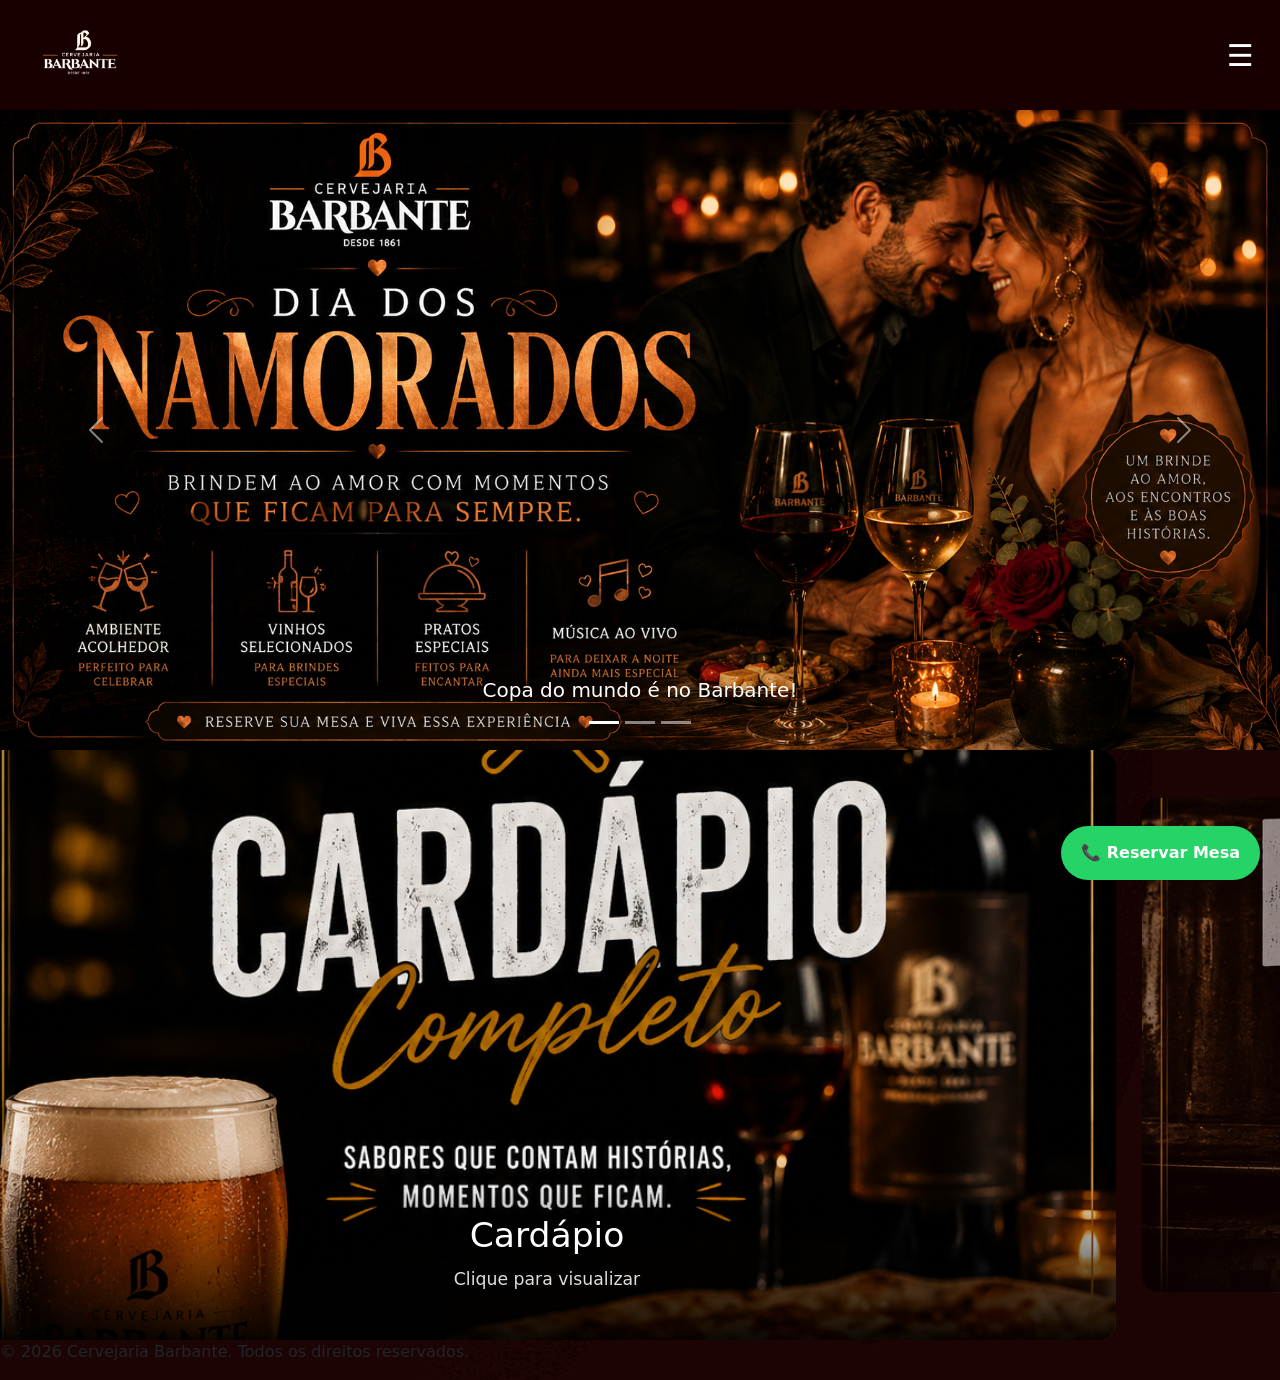
<file: index.html>
<!DOCTYPE html>
<html lang="pt-br">
<head>
    <meta charset="UTF-8">
    <meta name="viewport" content="width=device-width, initial-scale=1.0">
    <link rel="stylesheet" href="style.css">
    <link rel="icon" type="image/png" href="imagens/iconeBarbante.png">

 <link href="https://cdn.jsdelivr.net/npm/bootstrap@5.3.8/dist/css/bootstrap.min.css" rel="stylesheet" integrity="sha384-sRIl4kxILFvY47J16cr9ZwB07vP4J8+LH7qKQnuqkuIAvNWLzeN8tE5YBujZqJLB" crossorigin="anonymous">

    <title>Cervejaria Barbante</title>
</head>
<body>

 
    
<header>
    <nav class="navbar-barbante">
        <img src="imagens/logo-branca-barbante.png" alt="Barbante" class="logo">

        <button class="menu-btn" id="menuBtn">
            ☰
        </button>

        <ul class="nav-links" id="navLinks">
        <li>
        <a id="btnHistoriaNavbar" class="linkHistoria" href="#">
            História
        </a>
        </li>

        <li>
        <a id="btnCardapioNavbar" href="#">
            Cardápio
        </a>
        </li>
        </ul>
    </nav>
</header>



<a href="https://wa.me/5532988763099" class="whatsapp">📞 Reservar Mesa </a>


<div id="carouselExampleDark"
     class="carousel slide"
     data-bs-ride="carousel"
     data-bs-interval="1800">
  <div class="carousel-indicators">
    <button type="button" data-bs-target="#carouselExampleDark" data-bs-slide-to="0" class="active" aria-current="true" aria-label="Slide 1"></button>
    <button type="button" data-bs-target="#carouselExampleDark" data-bs-slide-to="1" aria-label="Slide 2"></button>
    <button type="button" data-bs-target="#carouselExampleDark" data-bs-slide-to="2" aria-label="Slide 3"></button>
  </div>
  <div class="carousel-inner">
    <div class="carousel-item active" >
      <img src="imagensEventos/carrosel-diadosnamorados.png" class="d-block w-100" alt="...">
      <div class="carousel-caption d-none d-md-block">
        <h5>Copa do mundo é no Barbante!</h5>
        
      </div>
    </div>
    <div class="carousel-item" >
      <img src="imagensEventos/carrosel-copadomundo.png" class="d-block w-100" alt="...">
      <div class="carousel-caption d-none d-md-block">

      </div>
    </div>
    <div class="carousel-item">
      <img src="imagensEventos/carrosel-geral.png" class="d-block w-100" alt="...">
      <div class="carousel-caption d-none d-md-block">
        
        
      </div>
    </div>
  </div>
  <button class="carousel-control-prev" type="button" data-bs-target="#carouselExampleDark" data-bs-slide="prev">
    <span class="carousel-control-prev-icon" aria-hidden="true"></span>
    <span class="visually-hidden">Previous</span>
  </button>
  <button class="carousel-control-next" type="button" data-bs-target="#carouselExampleDark" data-bs-slide="next">
    <span class="carousel-control-next-icon" aria-hidden="true"></span>
    <span class="visually-hidden">Next</span>
  </button>
</div>




<div class="cards">

    <a id="btnCardapioCard" href="#" class="card-cardapio">
        <img src="imagens/cardapio-capa.png" alt="Cardápio Barbante">

        <div class="overlay-cardapio">
            <h2>Cardápio</h2>
            <p>Clique para visualizar</p>
        </div>
    </a>

    <a id="btnHistoriaCard"
   class="card-cardapio linkHistoria"
   href="#">

    <img src="imagens/capa-historia-2.png"
         alt="História Barbante">

    <div class="overlay-cardapio">
        <h2>História</h2>
        <p>Clique para visualizar</p>
    </div>

</a>

</div>


</div>

<div>
<footer>
<p>© 2026 Cervejaria Barbante. Todos os direitos reservados.</p>

</footer>

</div>








<script src="https://cdn.jsdelivr.net/npm/bootstrap@5.3.8/dist/js/bootstrap.bundle.min.js" integrity="sha384-FKyoEForCGlyvwx9Hj09JcYn3nv7wiPVlz7YYwJrWVcXK/BmnVDxM+D2scQbITxI" crossorigin="anonymous"></script>

<script src="script.js"></script>




<script>


const carouselElement = document.getElementById('carouselExampleDark');

const carousel = new bootstrap.Carousel(carouselElement, {
    interval: 1800,
    ride: 'carousel',
    touch: true,
    wrap: true
});

carouselElement.addEventListener('click', () => {
    carousel.pause();
});


</script>










<script>

const token =
new URLSearchParams(window.location.search)
.get("token");

if(token){

    const btnCardapioNavbar =
    document.getElementById("btnCardapioNavbar");

    const btnCardapioCard =
    document.getElementById("btnCardapioCard");

    const linksHistoria =
    document.querySelectorAll(".linkHistoria");

    if(btnCardapioNavbar){
        btnCardapioNavbar.href =
        "novo-cardapio.html?token=" + token;
    }

    if(btnCardapioCard){
        btnCardapioCard.href =
        "novo-cardapio.html?token=" + token;
    }

    linksHistoria.forEach(link => {
        link.href =
        "historia.html?token=" + token;
    });

}

</script>







</body>
</html>
</file>
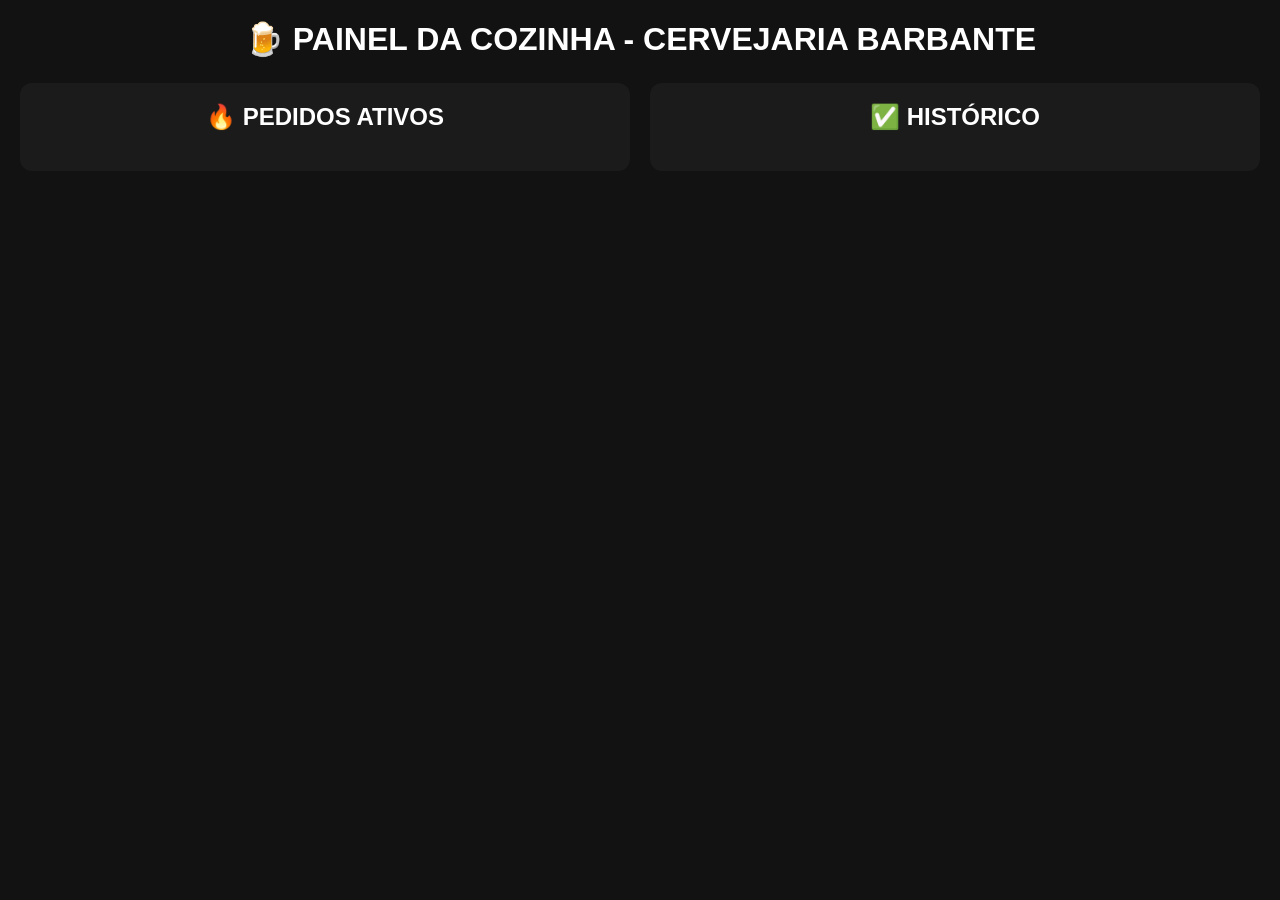
<file: cozinha.html>
<!DOCTYPE html>
<html lang="pt-BR">

<head>

<meta charset="UTF-8">

<meta
name="viewport"
content="width=device-width, initial-scale=1.0">

<title>Cozinha Barbante</title>

<style>

*{
    margin:0;
    padding:0;
    box-sizing:border-box;
}

body{
    background:#121212;
    color:white;
    font-family:Arial,sans-serif;
    min-height:100vh;
    padding:20px;
}

h1{
    text-align:center;
    margin-bottom:25px;
}

.container{
    display:grid;
    grid-template-columns:1fr 1fr;
    gap:20px;
}

.coluna{
    background:#1b1b1b;
    border-radius:12px;
    padding:20px;
}

.coluna h2{
    margin-bottom:20px;
    text-align:center;
}

.lista{
    display:flex;
    flex-direction:column;
    gap:15px;
}

.card{
    background:#262626;
    border-radius:12px;
    padding:15px;
}

.novo{
    border-left:8px solid #e53935;
}

.preparando{
    border-left:8px solid #ff9800;
}

.pronto{
    border-left:8px solid #4caf50;
}

.mesa{
    font-size:24px;
    font-weight:bold;
    margin-bottom:10px;
}

.status{
    margin-bottom:10px;
}

.horario{
    color:#cccccc;
    margin-bottom:10px;
}

ul{
    margin-left:20px;
    margin-top:10px;
    margin-bottom:10px;
}

li{
    margin-bottom:5px;
}

.total{
    font-size:18px;
    font-weight:bold;
    margin-top:10px;
}

button{
    width:100%;
    border:none;
    padding:12px;
    border-radius:8px;
    font-weight:bold;
    cursor:pointer;
    margin-top:10px;
}

.btnAceitar{
    background:#ff9800;
    color:white;
}

.btnPronto{
    background:#4caf50;
    color:white;
}

.vazio{
    text-align:center;
    opacity:0.6;
    padding:30px;
}

@media(max-width:900px){

    .container{
        grid-template-columns:1fr;
    }

}

</style>

</head>

<body>

<h1>🍺 PAINEL DA COZINHA - CERVEJARIA BARBANTE</h1>

<div class="container">

    <div class="coluna">

        <h2>🔥 PEDIDOS ATIVOS</h2>

        <div
        id="ativos"
        class="lista"></div>

    </div>

    <div class="coluna">

        <h2>✅ HISTÓRICO</h2>

        <div
        id="historico"
        class="lista"></div>

    </div>

</div>

<script>

async function carregarPedidos(){

    try{

        const resposta =
        await fetch(
            "http://127.0.0.1:5000/pedidos"
        );

        const pedidos =
        await resposta.json();

        const ativos =
        document.getElementById("ativos");

        const historico =
        document.getElementById("historico");

        ativos.innerHTML = "";
        historico.innerHTML = "";

        pedidos.forEach(pedido=>{

            let itensHTML = "";

            pedido.itens.forEach(item=>{

                itensHTML += `
                    <li>
                        ${item.quantidade}x
                        ${item.produto}
                    </li>
                `;

            });

            let horario = "";

            if(pedido.criado_em){

                horario =
                new Date(
                    pedido.criado_em
                ).toLocaleString("pt-BR");
            }

            let botao = "";

            if(pedido.status === "novo"){

                botao = `
                    <button
                    class="btnAceitar"
                    onclick="aceitarPedido(${pedido.id})">

                    ACEITAR PEDIDO

                    </button>
                `;
            }

            if(pedido.status === "preparando"){

                botao = `
                    <button
                    class="btnPronto"
                    onclick="pedidoPronto(${pedido.id})">

                    PEDIDO PRONTO

                    </button>
                `;
            }

            const card = `
                <div
                class="card ${pedido.status}">

                    <div class="mesa">
                        Mesa ${pedido.numero_mesa}
                    </div>

                    <div style="margin-bottom:6px;">
                        👤 <strong>${pedido.nome_cliente || "Não informado"}</strong>
                    </div>

                    <div style="margin-bottom:10px;">
                        📞 ${pedido.telefone_cliente || "-"}
                    </div>

                    <div>
                        Pedido #${pedido.id}
                    </div>
                    <div class="status">
                        Status:
                        <strong>
                            ${pedido.status.toUpperCase()}
                        </strong>
                    </div>

                    <div class="horario">
                        ${horario}
                    </div>

                    <ul>
                        ${itensHTML}
                    </ul>

                    <div class="total">
                        Total:
                        R$ ${pedido.total}
                    </div>

                    ${botao}

                </div>
            `;

            if(
                pedido.status === "novo" ||
                pedido.status === "aceito" ||
                pedido.status === "preparando"
            ){

                ativos.innerHTML += card;

            }else{

                historico.innerHTML += card;

            }

        });

        if(ativos.innerHTML === ""){

            ativos.innerHTML =
            '<div class="vazio">Nenhum pedido ativo</div>';
        }

        if(historico.innerHTML === ""){

            historico.innerHTML =
            '<div class="vazio">Nenhum pedido finalizado</div>';
        }

    }catch(erro){

        console.error(erro);
    }

}

async function aceitarPedido(id){

    await fetch(
        `http://127.0.0.1:5000/pedido/${id}/aceitar`,
        {
            method:"POST"
        }
    );

    carregarPedidos();
}

async function pedidoPronto(id){

    await fetch(
        `http://127.0.0.1:5000/pedido/${id}/pronto`,
        {
            method:"POST"
        }
    );

    carregarPedidos();
}

carregarPedidos();

setInterval(
    carregarPedidos,
    3000
);

</script>

</body>
</html>
</file>
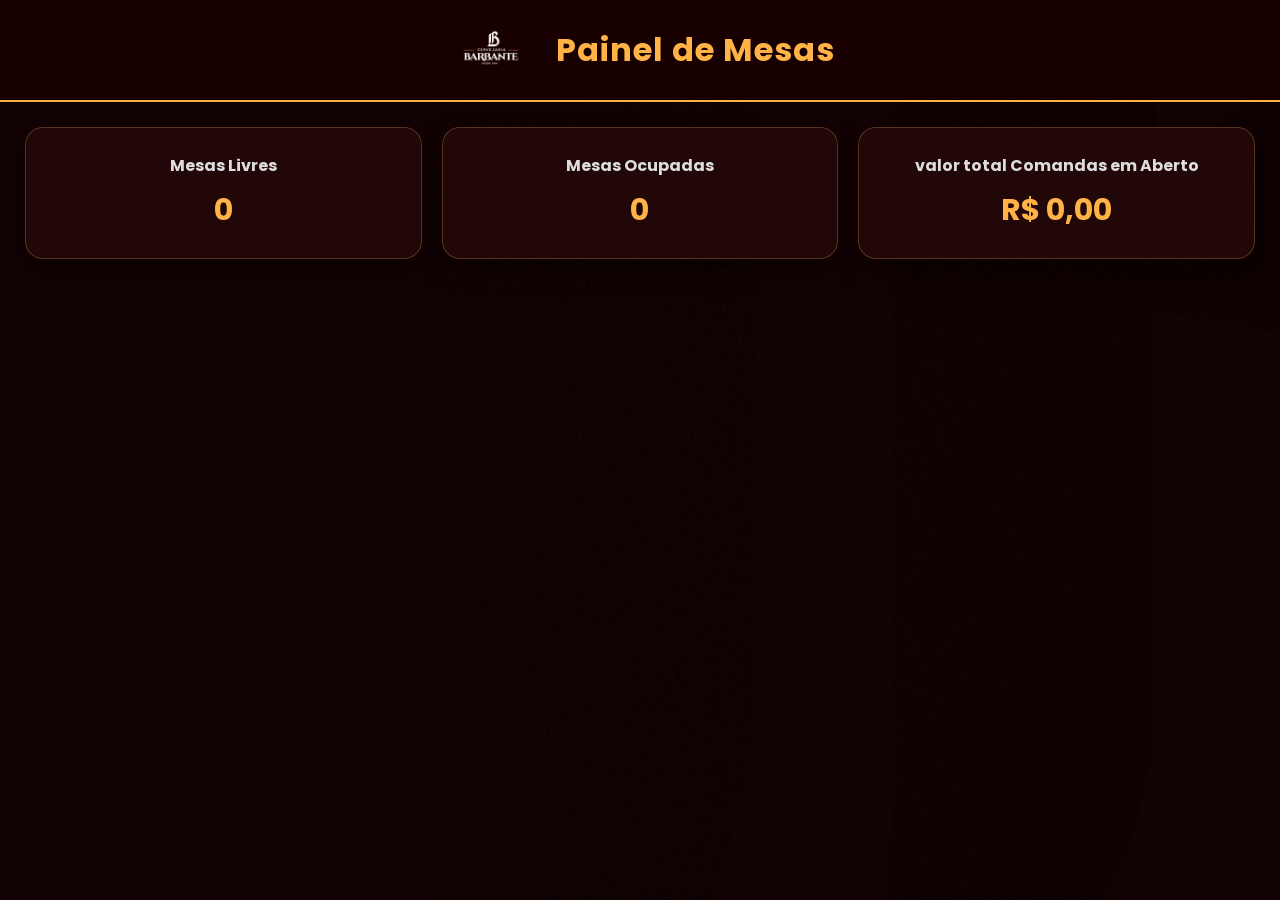
<file: painel-mesas.html>
<!DOCTYPE html>
<html lang="pt-BR">

<head>

<meta charset="UTF-8">

<meta
name="viewport"
content="width=device-width, initial-scale=1.0">

<title>Painel de Mesas - Barbante</title>

<link
rel="stylesheet"
href="css/painel-mesas.css">

<link
rel="preconnect"
href="https://fonts.googleapis.com">

<link
href="https://fonts.googleapis.com/css2?family=Poppins:wght@300;400;500;600;700&display=swap"
rel="stylesheet">

</head>

<body>

<header class="topo">

<img
src="imagens/logo-branca-barbante.png"
class="logo">

<h1>Painel de Mesas</h1>

</header>

<section class="resumo">

<div class="card-resumo">
<h3>Mesas Livres</h3>
<span id="livres">0</span>
</div>

<div class="card-resumo">
<h3>Mesas Ocupadas</h3>
<span id="ocupadas">0</span>
</div>

<div class="card-resumo">
<h3> valor total Comandas em Aberto</h3>
<span id="faturamento">R$ 0,00</span>
</div>

</section>

<main>

<div
id="gridMesas"
class="grid-mesas">
</div>

</main>

<div
id="modalMesa"
class="modal">

<div class="modal-content">

<button
id="fecharModal"
class="fechar-modal">

✕

</button>

<h2 id="tituloMesa">

Mesa

</h2>

<div id="historicoMesa">

</div>

</div>

</div>

<div
id="overlay"
class="overlay">
</div>

<script>

const API =
"http://127.0.0.1:5000";

const grid =
document.getElementById(
"gridMesas"
);

const modal =
document.getElementById(
"modalMesa"
);

const overlay =
document.getElementById(
"overlay"
);

const tituloMesa =
document.getElementById(
"tituloMesa"
);

const historicoMesa =
document.getElementById(
"historicoMesa"
);




async function carregarMesas(){

    // Se o modal estiver aberto,
    // não atualiza as mesas
    // para não fechar a janela
    if(modal.classList.contains("active")){
        return;
    }

    const resposta =
    await fetch(
        API + "/mesas"
    );

    const mesas =
    await resposta.json();

    grid.innerHTML = "";

    let livres = 0;
    let ocupadas = 0;
    let faturamento = 0;

    mesas.forEach(mesa=>{

        faturamento +=
        Number(
            mesa.total_conta
        );

        let classe =
        "mesa-livre";

        if(
            Number(
                mesa.total_conta
            ) > 0
        ){
            classe =
            "mesa-ocupada";

            ocupadas++;

        }else{

            livres++;
        }

        const card =
        document.createElement(
            "div"
        );

        card.className =
        "mesa " + classe;

        card.innerHTML = `
            <div class="numero-mesa">
                Mesa ${mesa.numero}
            </div>

            <div class="valor-mesa">
                R$ ${Number(
                    mesa.total_conta
                ).toFixed(2)}
            </div>
        `;

        card.onclick =
        ()=>abrirMesa(
            mesa.numero
        );

        grid.appendChild(
            card
        );

    });

    document
    .getElementById(
        "livres"
    ).textContent =
    livres;

    document
    .getElementById(
        "ocupadas"
    ).textContent =
    ocupadas;

    document
    .getElementById(
        "faturamento"
    ).textContent =
    faturamento.toLocaleString(
        "pt-BR",
        {
            style:"currency",
            currency:"BRL"
        }
    );

}


/* ******************************************************** */

async function abrirMesa(numero){

    tituloMesa.textContent =
    "Mesa " + numero;

    const resposta =
    await fetch(
        API + "/mesa/" + numero
    );

    const pedidos =
    await resposta.json();

    let html = "";

    let totalMesa = 0;

    pedidos.forEach(pedido=>{

        totalMesa += Number(
            pedido.total
        );

        html += `
        <div class="pedido">

            <div class="pedido-topo">

                <h3>
                    Pedido #${pedido.id}
                </h3>

                <span class="status">
                    ${pedido.status}
                </span>

            </div>

            <div style="margin-top:10px;">
                👤 <strong>
                    ${pedido.nome_cliente || "Não informado"}
                </strong>
            </div>

            <div style="margin-bottom:12px;">
                📞 ${pedido.telefone_cliente || "-"}
            </div>
        `;

        pedido.itens.forEach(item=>{

            html += `

            <div class="item-pedido">

                <strong>
                    ${item.quantidade}x
                    ${item.produto}
                </strong>

                <div class="valor-unitario">
                    R$ ${Number(
                        item.preco
                    ).toFixed(2)}
                    cada
                </div>

                <div class="subtotal-item">
                    Subtotal:
                    R$ ${Number(
                        item.subtotal
                    ).toFixed(2)}
                </div>

                <button
                class="btn-expandir"
                onclick="toggleItens(this)">
                    ▼ Ver unidades
                </button>

                <div class="lista-unidades">

                    ${
                        Array.from(
                            {
                                length:
                                item.quantidade
                            },
                            ()=>`
                            <div class="unidade-item">
                                • ${item.produto}
                                - R$ ${Number(
                                    item.preco
                                ).toFixed(2)}
                            </div>
                            `
                        ).join("")
                    }

                </div>

            </div>
            `;

        });

        html += `

            <div class="total-pedido">

                Total Pedido:
                R$ ${Number(
                    pedido.total
                ).toFixed(2)}

            </div>

        </div>
        `;

    });

    html += `

    <div class="total-mesa">

        TOTAL DA MESA

        <strong>

            R$ ${totalMesa.toFixed(2)}

        </strong>

    </div>

    <div class="acoes-mesa">

        <button
        class="btn-fechar-conta"
        onclick="fecharConta(${numero})">

            Fechar Conta

        </button>

    </div>
    `;

    historicoMesa.innerHTML =
    html;

    modal.classList.add(
        "active"
    );

    overlay.classList.add(
        "active"
    );

}

async function fecharConta(numero){

    const formaPagamento =
    prompt(
        "Forma de pagamento:\n\n" +
        "dinheiro\npix\ndebito\ncredito",
        "pix"
    );

    if(!formaPagamento){
        return;
    }

    const descontoValor =
    Number(
        prompt(
            "Desconto em R$",
            "0"
        )
    ) || 0;

    const descontoPercentual =
    Number(
        prompt(
            "Desconto em %",
            "0"
        )
    ) || 0;

    try{

        const resposta =
        await fetch(

            API +
            "/fechar-mesa/" +
            numero,

            {
                method:"POST",

                headers:{
                    "Content-Type":
                    "application/json"
                },

                body:JSON.stringify({

                    forma_pagamento:
                    formaPagamento,

                    desconto_valor:
                    descontoValor,

                    desconto_percentual:
                    descontoPercentual

                })

            }

        );

        const dados =
        await resposta.json();

        if(dados.sucesso){

            alert(

                "Conta fechada!\n\n" +

                "Valor Original: R$ " +

                dados.valor_original +

                "\n\nTotal Final: R$ " +

                dados.total_final

            );

            modal.classList.remove(
                "active"
            );

            overlay.classList.remove(
                "active"
            );

            carregarMesas();

        }else{

            alert(
                dados.erro
            );

        }

    }catch(erro){

        console.log(erro);

        alert(
            "Erro ao fechar conta."
        );

    }

}

function toggleItens(botao){

    const lista =
    botao.parentElement
    .querySelector(
        ".lista-unidades"
    );

    if(
        lista.style.display
        === "block"
    ){

        lista.style.display =
        "none";

        botao.innerHTML =
        "▼ Ver unidades";

    }else{

        lista.style.display =
        "block";

        botao.innerHTML =
        "▲ Ocultar unidades";
    }

}

document
.getElementById(
"fecharModal"
)
.onclick = ()=>{

    modal.classList.remove(
        "active"
    );

    overlay.classList.remove(
        "active"
    );

};

overlay.onclick = ()=>{

    modal.classList.remove(
        "active"
    );

    overlay.classList.remove(
        "active"
    );

};

carregarMesas();

setInterval(
    carregarMesas,
    5000
);


</script>





<!--SCRIPT PRA PODER FAZER BOTÃO DE VOLTAR FUNCIONAR SEM PERDER TOKEN-->
<script>

const token =
new URLSearchParams(
    window.location.search
).get("token");

if(token){

    document
    .getElementById("btnVoltar")
    .href =
    "index.html?token=" + token;
}

</script>





</body>
</html>
</file>
<file: style.css>
body {
    margin:0;
    padding:0;
   
    color: rgb(255, 255, 255);



    background:
        linear-gradient(
            rgba(0,0,0,0.7),
            rgba(0,0,0,0.7)
        ),
        url("imagens/background-barbante.png");

    background-size: cover;
    background-position: center;
    background-repeat: no-repeat;
    min-height: 100vh;

}

#logo-barbante {
    size: 1px;
}

h1{text-align: center;
}





.navbar-barbante{
    background:rgba(26,0,0,.95);
    backdrop-filter:blur(8px);
    display:flex;
    justify-content:space-between;
    align-items:center;
    padding:15px 20px;
    position:sticky;
    top:0;
    z-index:9999;
    box-shadow:0 2px 10px rgba(0,0,0,.3);
}

.logo{
    width:120px;
    transition:.3s;
}

.logo:hover{
    transform:scale(1.05);
}

.menu-btn{
    background:none;
    border:none;
    color:white;
    font-size:30px;
    cursor:pointer;

    transition:.3s;
}

.menu-btn:hover{
    color:#ffb347;
    transform:scale(1.1);
}

.nav-links{
    display:none;
    flex-direction:column;

    position:absolute;
    top:100%;
    right:0;

    width:250px;

    background:rgba(0, 0, 0, 0.85);
    backdrop-filter: blur(10px);

    list-style:none;
    margin:0;
    padding:0;

    border-radius:0 0 0 15px;

    box-shadow:
        0 10px 30px rgba(0,0,0,.5);

    z-index:9999;
}
.nav-links.active{
    display:flex;
}

.nav-links a{
    display:block;

    color:white;
    text-decoration:none;

    padding:18px 25px;

    border-bottom:1px solid rgba(255,255,255,.1);

    transition:all .3s ease;
}

.nav-links a:hover{
    background:rgba(255,255,255,.08);

    padding-left:35px;

    color:#ffb347;
}


.whatsapp{
    position:fixed;
    bottom:20px;
    right:20px;
    background:#25D366;
    color:white;
    padding:15px 20px;
    border-radius:50px;
    text-decoration:none;
    font-weight:bold;
    z-index:999;
}














.cards{
    display:flex;
    gap:15px;

    overflow-x:auto;
    overflow-y:hidden;

    padding:20px;

    scroll-snap-type:x mandatory;
    scroll-behavior:smooth;

    -webkit-overflow-scrolling:touch;

    scrollbar-width:none;
}

.cards::-webkit-scrollbar{
    display:none;
}

.card-cardapio{
    flex:0 0 85%;

    height:550px;

    border-radius:20px;

    overflow:hidden;

    position:relative;

    scroll-snap-align:center;

    transition:transform .4s ease;
}

.card-cardapio img{
    width:100%;
    height:100%;
    object-fit:cover;
}

.card-cardapio:hover{
    transform:scale(1.03);
}

.card-cardapio:hover img{
    transform:scale(1.08);
}

.overlay-cardapio{
    position:absolute;
    left:0;
    right:0;
    bottom:0;

    padding:30px;

    background:linear-gradient(
        transparent,
        rgba(0,0,0,.95)
    );

    text-align:center;
}

.overlay-cardapio h2{
    color:#fff;
    margin:0;
}

.overlay-cardapio p{
    color:#ddd;
    margin-top:10px;
}

@media (max-width:768px){

    .cards{
        display:flex;
        flex-wrap:nowrap;

        overflow-x:auto;
        overflow-y:hidden;

        gap:15px;

        padding:20px;

        scroll-snap-type:x mandatory;
    }

    .card-cardapio{
        flex:0 0 80vw;
        height:70vh;

        scroll-snap-align:center;
    }

    .cards::-webkit-scrollbar{
        display:none;
    }
}
</file>
<file: css/painel-mesas.css>
*{
    margin:0;
    padding:0;
    box-sizing:border-box;
    font-family:'Poppins',sans-serif;
}

body{

    color:white;

    background:
    linear-gradient(
        rgba(0,0,0,.82),
        rgba(0,0,0,.82)
    ),
    url("../imagens/background-barbante.png");

    background-size:cover;
    background-position:center;
    background-attachment:fixed;

    min-height:100vh;
}

/* TOPO */

.topo{

    background:rgba(26,0,0,.95);

    backdrop-filter:blur(10px);

    display:flex;
    align-items:center;
    justify-content:center;

    gap:20px;

    padding:20px;

    border-bottom:2px solid #ffb347;

    position:sticky;
    top:0;
    z-index:999;
}

.logo{
    width:90px;
}

.topo h1{

    color:#ffb347;

    font-size:32px;

    letter-spacing:1px;
}

/* RESUMO */

.resumo{

    display:grid;

    grid-template-columns:
    repeat(
        auto-fit,
        minmax(220px,1fr)
    );

    gap:20px;

    padding:25px;
}

.card-resumo{

    background:
    rgba(35,8,8,.92);

    border:1px solid
    rgba(255,179,71,.25);

    border-radius:18px;

    padding:25px;

    text-align:center;

    box-shadow:
    0 10px 25px
    rgba(0,0,0,.4);
}

.card-resumo h3{

    color:#ddd;

    margin-bottom:10px;

    font-size:16px;
}

.card-resumo span{

    font-size:30px;

    color:#ffb347;

    font-weight:700;
}

/* GRID MESAS */

.grid-mesas{

    padding:25px;

    display:grid;

    grid-template-columns:
    repeat(
        auto-fill,
        minmax(180px,1fr)
    );

    gap:20px;
}

.mesa{

    border-radius:18px;

    padding:25px;

    cursor:pointer;

    transition:.25s;

    text-align:center;

    box-shadow:
    0 10px 25px
    rgba(0,0,0,.4);
}

.mesa:hover{

    transform:
    translateY(-5px)
    scale(1.03);
}

.mesa-livre{

    background:
    linear-gradient(
        135deg,
        #16381d,
        #1f5f2a
    );
}

.mesa-ocupada{

    background:
    linear-gradient(
        135deg,
        #5a1b1b,
        #8d2525
    );
}

.numero-mesa{

    font-size:24px;

    font-weight:700;

    margin-bottom:10px;
}

.valor-mesa{

    font-size:20px;

    color:#ffb347;

    font-weight:700;
}

/* MODAL */

.modal{

    position:fixed;

    top:50%;
    left:50%;

    transform:
    translate(-50%,-50%)
    scale(.9);

    opacity:0;

    visibility:hidden;

    width:95%;
    max-width:900px;

    z-index:99999;

    transition:.25s;
}

.modal.active{

    opacity:1;

    visibility:visible;

    transform:
    translate(-50%,-50%)
    scale(1);
}

.modal-content{

    background:#1a0000;

    border-radius:20px;

    max-height:85vh;

    overflow-y:auto;

    padding:25px;

    border:2px solid #ffb347;

    box-shadow:
    0 15px 40px
    rgba(0,0,0,.7);
}

.fechar-modal{

    float:right;

    border:none;

    background:#ffb347;

    color:#000;

    width:40px;
    height:40px;

    border-radius:50%;

    cursor:pointer;

    font-size:18px;

    font-weight:bold;
}

#tituloMesa{

    margin-bottom:20px;

    color:#ffb347;
}

/* PEDIDOS */

.pedido{

    background:#2a0d0d;

    border-radius:15px;

    padding:18px;

    margin-bottom:20px;

    border-left:5px solid #ffb347;
}

.pedido-topo{

    display:flex;

    justify-content:space-between;

    align-items:center;

    margin-bottom:15px;
}

.pedido-topo h3{

    color:#fff;
}

.status{

    background:#ffb347;

    color:#000;

    font-weight:700;

    padding:6px 12px;

    border-radius:30px;

    text-transform:uppercase;

    font-size:12px;
}

/* ITENS */

.item-pedido{

    background:
    rgba(255,255,255,.05);

    border-radius:10px;

    padding:12px;

    margin-top:10px;
}

.item-pedido strong{

    display:block;

    color:white;

    margin-bottom:5px;

    font-size:15px;
}

.valor-unitario{

    color:#ffb347;

    font-size:14px;

    margin-bottom:5px;
}

.subtotal-item{

    color:#78ff98;

    font-weight:700;

    margin-bottom:10px;
}

/* EXPANDIR */

.btn-expandir{

    background:#ffb347;

    color:#000;

    border:none;

    padding:8px 12px;

    border-radius:8px;

    cursor:pointer;

    font-weight:700;

    margin-top:5px;
}

.btn-expandir:hover{

    opacity:.9;
}

.lista-unidades{

    display:none;

    margin-top:12px;

    border-top:
    1px solid rgba(
        255,255,255,.15
    );

    padding-top:10px;
}

.unidade-item{

    padding:6px 0;

    color:#ddd;

    font-size:14px;
}

/* TOTAIS */

.total-pedido{

    margin-top:15px;

    text-align:right;

    font-size:18px;

    color:#ffb347;

    font-weight:700;
}

.total-mesa{

    background:
    linear-gradient(
        135deg,
        #ffb347,
        #ffcc70
    );

    color:#000;

    text-align:center;

    padding:20px;

    border-radius:15px;

    margin-top:25px;

    font-size:24px;

    font-weight:700;
}

.total-mesa strong{

    display:block;

    margin-top:10px;

    font-size:34px;
}

/* OVERLAY */

.overlay{

    position:fixed;

    inset:0;

    background:
    rgba(0,0,0,.7);

    opacity:0;

    visibility:hidden;

    transition:.25s;

    z-index:9990;
}

.overlay.active{

    opacity:1;

    visibility:visible;
}

/* SCROLL */

::-webkit-scrollbar{
    width:8px;
}

::-webkit-scrollbar-track{
    background:#120000;
}

::-webkit-scrollbar-thumb{
    background:#ffb347;
    border-radius:20px;
}

/* MOBILE */

@media(max-width:768px){

    .topo{

        flex-direction:column;
    }

    .topo h1{

        font-size:24px;
    }

    .grid-mesas{

        grid-template-columns:
        repeat(
            auto-fill,
            minmax(140px,1fr)
        );
    }

    .pedido-topo{

        flex-direction:column;

        gap:10px;

        align-items:flex-start;
    }

    .total-mesa{

        font-size:20px;
    }

    .total-mesa strong{

        font-size:28px;
    }
}
</file>
